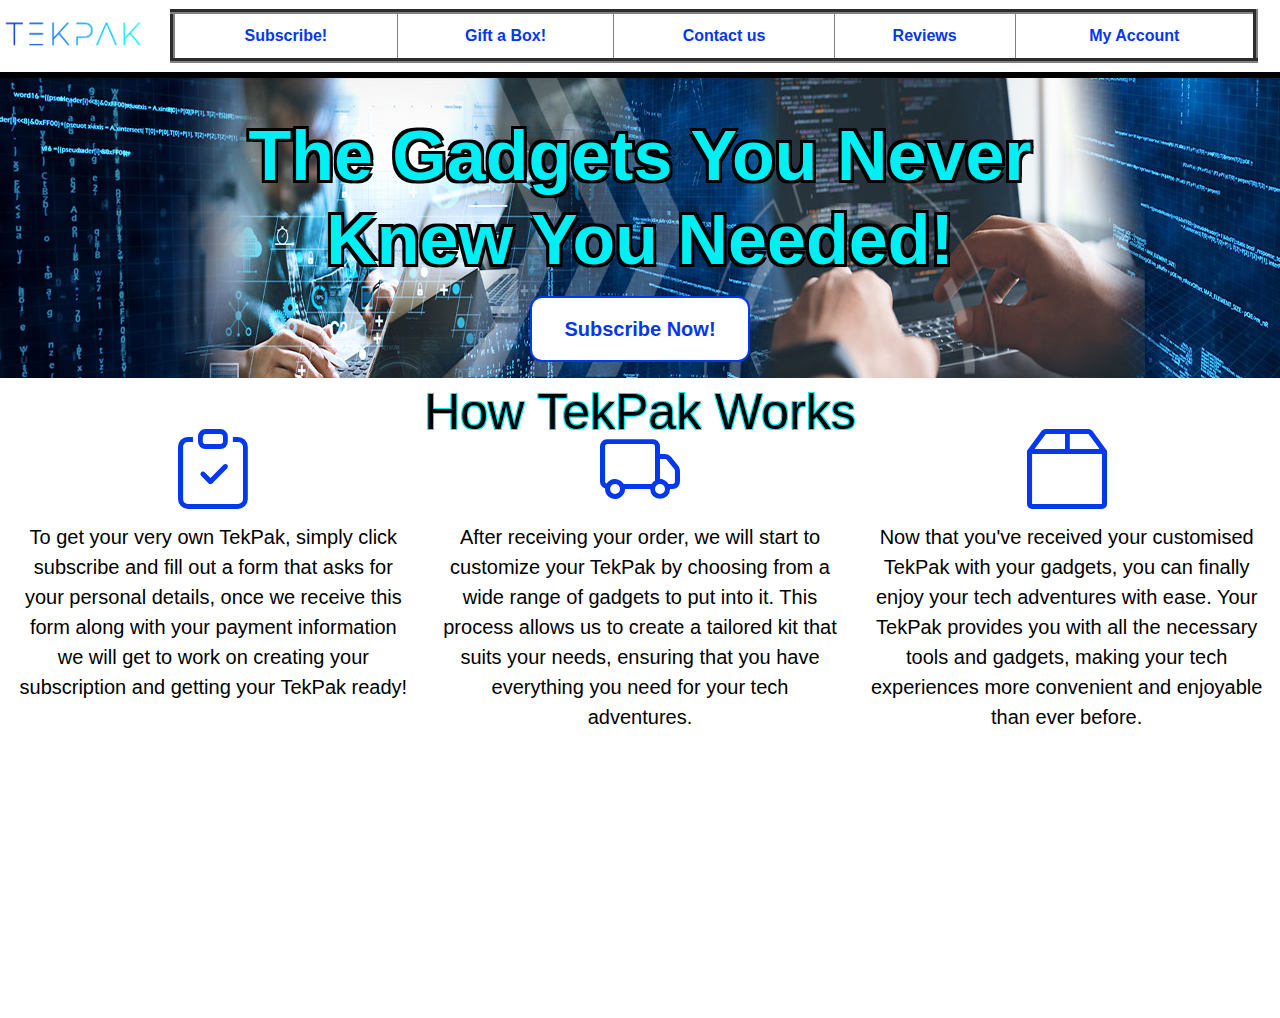
<file: index.html>
<!doctype html>
<html lang="en">
<head>  
    <meta charset="utf-8">
    <meta name="viewport" content="width=device-width, initial-scale=1, shrink-to-fit=no">
    <meta name="description" content="Monthly subscription box with useful gadgets that make your technology experience so much more enjoyable!">
    <meta name="keywords" content="gadgets, TekPak, tech, ">
	<link rel="stylesheet" href="https://stackpath.bootstrapcdn.com/bootstrap/4.5.0/css/bootstrap.min.css">
    <link rel="stylesheet" href = "stylesheet.css">
    <link rel="stylesheet" href="https://cdn.jsdelivr.net/npm/bootstrap-icons@1.10.3/font/bootstrap-icons.css">
</head>

<title>TekPak Home Page</title>

<!--Top logo and nav-->
<body>
	<div class="logo-table-wrapper">
		<br><br><br>
        <!--logo-->
        <a href="TekPakHomePage.html">
            <img src="nobglogo.png" class="rounded" width="150" height="40" alt="TekPak Logo">
        </a>
        <!--nav panel-->
        <table border=5 cellpadding=10 cellspacing=20 width="85%">   
			<tr>
                <th colspan=4 align=center><strong><a href="subscribe.html"><center>Subscribe!</center></a></strong></th>
                <th colspan=4 align=center><strong><a href="gift.html"><center>Gift a Box!</center></a></strong></th>
                <th colspan=4 align=center><strong><a href="contact.html"><center>Contact us</center></a></strong></th>
                <th colspan=4 align=center><strong><a href="reviews.html"><center>Reviews</center></a></strong></th>
                <th colspan=4 align=center><strong><a href="account.html"><center>My Account</center></a></strong></th>
            </tr>
        </table>
	</div>
    
    <!--horizontal line-->
    <hr>
    
    <!--photo-->
    <img src="techphoto3.jpeg"  width="100%" height="300" alt="tech picture">
    
    <!--text on photo-->
    <div class = "gadgetpos">
        <div class="strokeme">
            <div class="centered">
                <h1><b><center>The Gadgets You Never<br>Knew You Needed!</center></b></h1>
            </div>
        </div>
    </div>   

    <!--Subscribe Button-->
    <center>
        <a href="subscribe.html"><button class="buttons buttonsub"><b>Subscribe Now!</b></button></a>
    </center>   

    <div class="works">
    <h2>How TekPak Works</h2>
    </div>

    <!--Bootstrap Icons-->
    <div class="rowwrap">
        <div class="row" >

            <!--Bootsrap Form Icon-->
            <div class="col text-center">
                <div class="iconformat">
                    <div clas="formpos">
                        <i class="bi bi-clipboard-check"></i>
                    </div>
                </div>
            </div>

            <!--Bootstrap Truck Icon-->
            <div class="col text-center">
                <div class="iconformat">
                    <div clas="truckpos">
                        <i class="bi bi-truck"></i>
                    </div>
                </div>
            </div>

            <!--Bootstrap Box Icon-->
            <div class="col text-center">
                <div class="iconformat">
                    <div clas="boxpos">
                        <i class="bi bi-box2"></i>
                    </div>
                </div>
            </div>

        </div>
    </div>

    <!--Text Under Icons Icons-->
    <div class="rowwrap">
        <div class="row">

            <!--Text under Form Icon-->
            <div class="col text-center">
                <div class="icontext">
                    <p>To get your very own TekPak, simply click subscribe and fill out a form that asks for your personal details, once we receive this form along with your payment information we will get to work on creating your subscription and getting your TekPak ready!</p>
                </div>
            </div>

            <!--Text under Truck Icon-->
            <div class="col text-center">
                <div class="icontext">
                    <p>After receiving your order, we will start to customize your TekPak by choosing from a wide range of gadgets to put into it. This process allows us to create a tailored kit that suits your needs, ensuring that you have everything you need for your tech adventures.</p>
                </div>
            </div>

            <!--Text Under Box Icon-->
            <div class="col text-center">
                <div class="icontext">
                    <p>Now that you've received your customised TekPak with your gadgets, you can finally enjoy your tech adventures with ease. Your TekPak provides you with all the necessary tools and gadgets, making your tech experiences more convenient and enjoyable than ever before.</p>
                </div>
            </div>

        </div>
    </div>


    <!-- Bootstrap JS Bundle with Popper -->
    <script src="https://cdn.jsdelivr.net/npm/bootstrap@5.0.2/dist/js/bootstrap.bundle.min.js"></script>
</body>
</html>
</file>
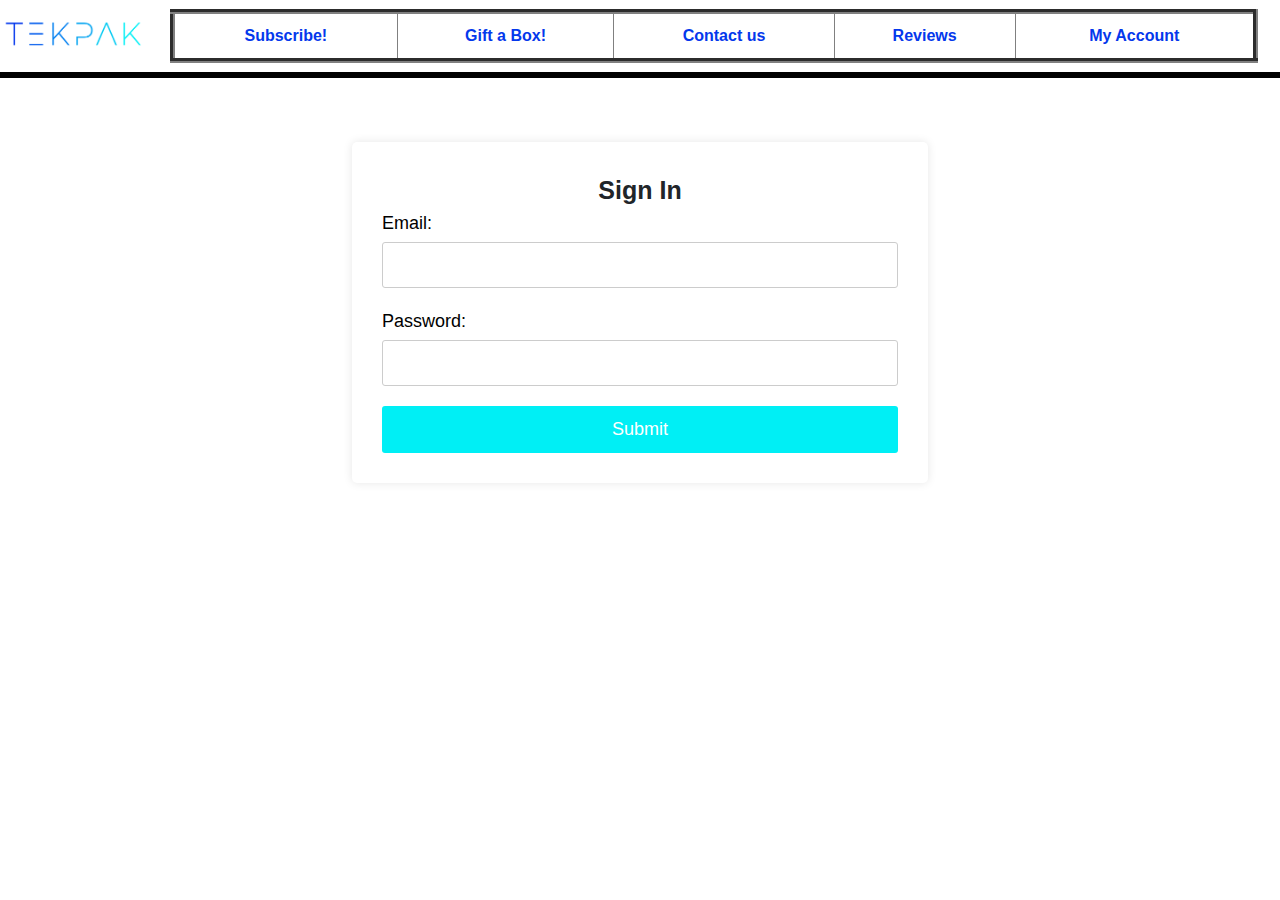
<file: account.html>
<!doctype html>
<html lang="en">
<head>  
    <meta charset="utf-8">
    <meta name="viewport" content="width=device-width, initial-scale=1, shrink-to-fit=no">
	<link rel="stylesheet" href="https://stackpath.bootstrapcdn.com/bootstrap/4.5.0/css/bootstrap.min.css">
    <link rel="stylesheet" href = "stylesheet.css">
    <link rel="stylesheet" href="https://cdn.jsdelivr.net/npm/bootstrap-icons@1.10.3/font/bootstrap-icons.css">
    <link rel="stylesheet" href="https://cdnjs.cloudflare.com/ajax/libs/font-awesome/5.13.0/css/all.min.css">
</head>

<title>TekPak Home Page</title>

<!--Top logo and nav-->
<body>
	<div class="logo-table-wrapper">
		<br><br><br>
        <!--logo-->
        <a href="TekPakHomePage.html">
            <img src="nobglogo.png" class="rounded" width="150" height="40" alt="TekPak Logo">
        </a>
        <!--nav panel-->
        <table border=5 cellpadding=10 cellspacing=20 width="85%">   
			<tr>
                <th colspan=4 align=center><strong><a href="subscribe.html"><center>Subscribe!</center></a></strong></th>
                <th colspan=4 align=center><strong><a href="gift.html"><center>Gift a Box!</center></a></strong></th>
                <th colspan=4 align=center><strong><a href="contact.html"><center>Contact us</center></a></strong></th>
                <th colspan=4 align=center><strong><a href="reviews.html"><center>Reviews</center></a></strong></th>
                <th colspan=4 align=center><strong><a href="account.html"><center>My Account</center></a></strong></th>
            </tr>
        </table>
	</div>
    
    <!--horizontal line-->
    <hr>

    <!--Contact Form-->
    <form class="login-form" action="#" method="POST">
        <center>
        <div class="contacth1">
        <b>Sign In</b>
        </div>
        </center>
      <div class="form-group">
        <label for="email">Email:</label>
        <input type="email" id="email" name="email" required>
      </div>
      <div class="form-group">
        <label for="Password" >Password:</label>
        <input type="password" id="Password" name="Password" required>
      </div>
      <button type="submit" class="submit-button">Submit</button>
    </form>
  </body>
</html>
</file>
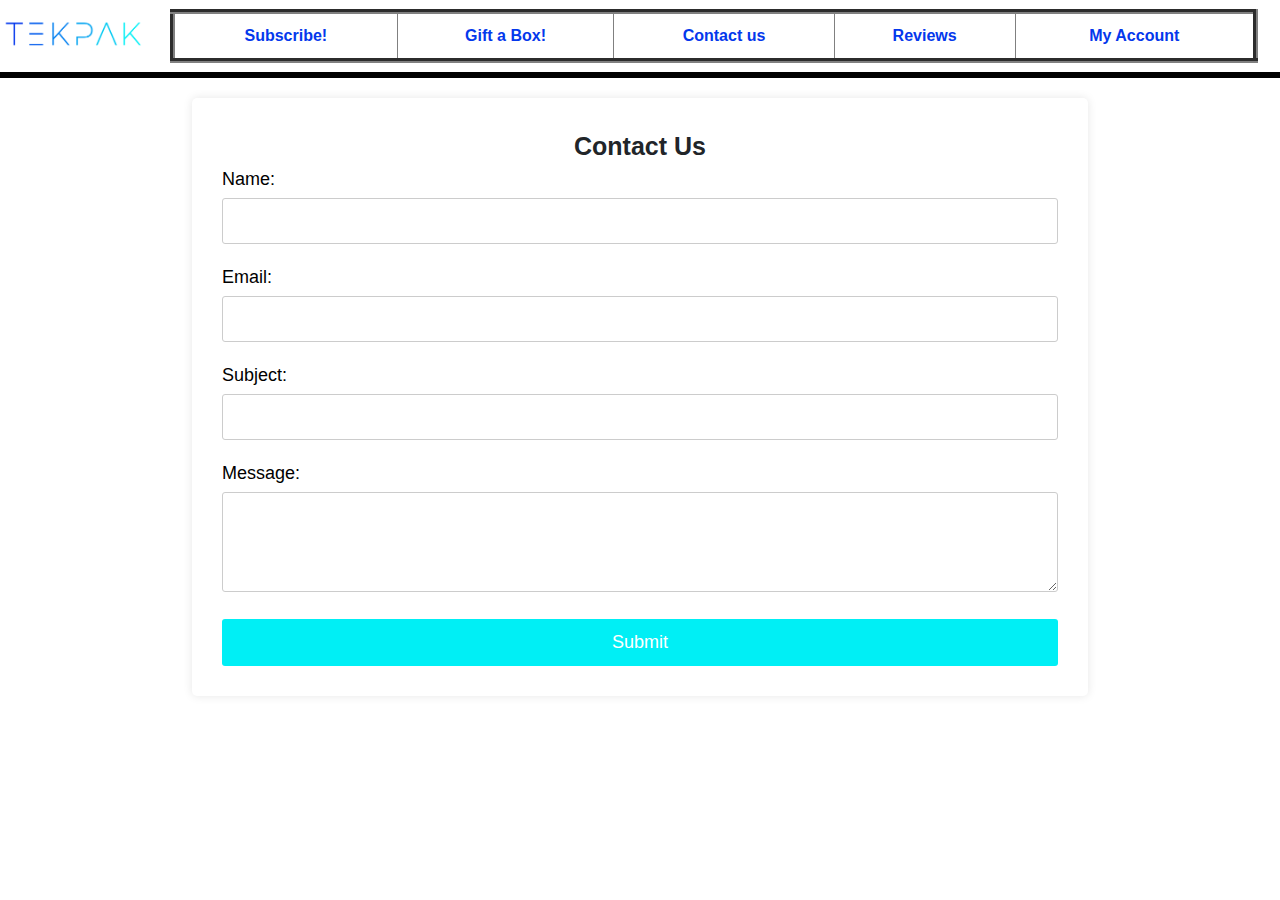
<file: contact.html>
<!doctype html>
<html lang="en">
<head>  
    <meta charset="utf-8">
    <meta name="viewport" content="width=device-width, initial-scale=1, shrink-to-fit=no">
	<link rel="stylesheet" href="https://stackpath.bootstrapcdn.com/bootstrap/4.5.0/css/bootstrap.min.css">
    <link rel="stylesheet" href = "stylesheet.css">
    <link rel="stylesheet" href="https://cdn.jsdelivr.net/npm/bootstrap-icons@1.10.3/font/bootstrap-icons.css">
</head>

<title>TekPak Home Page</title>

<!--Top logo and nav-->
<body>
	<div class="logo-table-wrapper">
		<br><br><br>
        <!--logo-->
        <a href="TekPakHomePage.html">
            <img src="nobglogo.png" class="rounded" width="150" height="40" alt="TekPak Logo">
        </a>
        <!--nav panel-->
        <table border=5 cellpadding=10 cellspacing=20 width="85%">   
			<tr>
                <th colspan=4 align=center><strong><a href="subscribe.html"><center>Subscribe!</center></a></strong></th>
                <th colspan=4 align=center><strong><a href="gift.html"><center>Gift a Box!</center></a></strong></th>
                <th colspan=4 align=center><strong><a href="contact.html"><center>Contact us</center></a></strong></th>
                <th colspan=4 align=center><strong><a href="reviews.html"><center>Reviews</center></a></strong></th>
                <th colspan=4 align=center><strong><a href="account.html"><center>My Account</center></a></strong></th>
            </tr>
        </table>
	</div>
    
    <!--horizontal line-->
    <hr>

    <!--Contact Form-->
    <form class="contact-form" action="#" method="POST">
        <center>
        <div class="contacth1">
        <b>Contact Us</b>
        </div>
        </center>
      <div class="form-group">
        <label for="name">Name:</label>
        <input type="text" id="name" name="name" required>
      </div>
      <div class="form-group">
        <label for="email">Email:</label>
        <input type="email" id="email" name="email" required>
      </div>
      <div class="form-group">
        <label for="subject">Subject:</label>
        <input type="text" id="subject" name="subject" required>
      </div>
      <div class="form-group">
        <label for="message">Message:</label>
        <textarea id="message" name="message" required></textarea>
      </div>
      <button type="submit" class="submit-button">Submit</button>
    </form>
  </body>
</html>
</file>
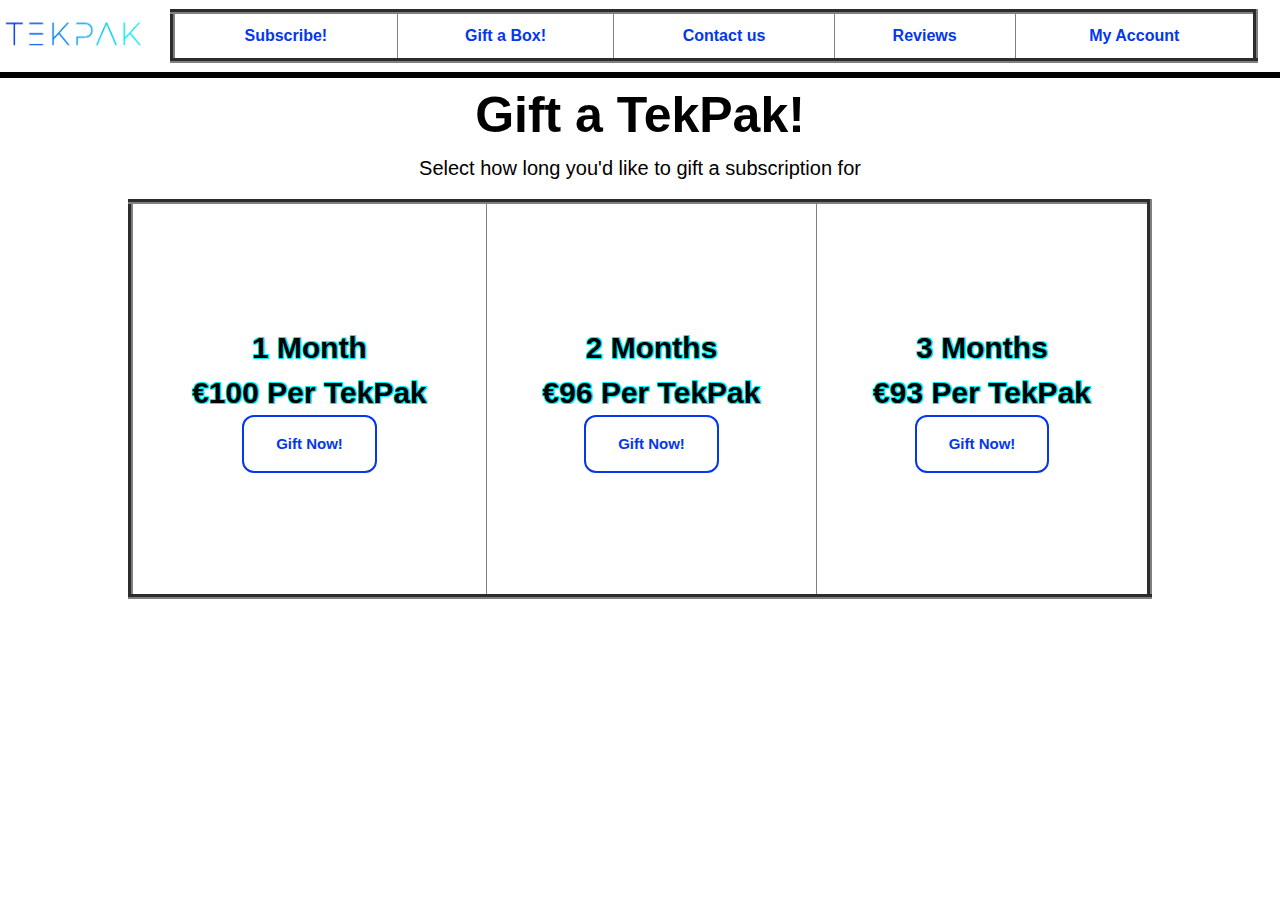
<file: gift.html>
<!doctype html>
<html lang="en">
<head>  
    <meta charset="utf-8">
    <meta name="viewport" content="width=device-width, initial-scale=1, shrink-to-fit=no">
	<link rel="stylesheet" href="https://stackpath.bootstrapcdn.com/bootstrap/4.5.0/css/bootstrap.min.css">
    <link rel="stylesheet" href = "stylesheet.css">
    <link rel="stylesheet" href="https://cdn.jsdelivr.net/npm/bootstrap-icons@1.10.3/font/bootstrap-icons.css">
</head>

<title>TekPak Home Page</title>

<!--Top logo and nav-->
<body>
	<div class="logo-table-wrapper">
		<br><br><br>
        <!--logo-->
        <a href="TekPakHomePage.html">
            <img src="nobglogo.png" class="rounded" width="150" height="40" alt="TekPak Logo">
        </a>
        <!--nav panel-->
        <table border=5 cellpadding=10 cellspacing=20 width="85%">   
			<tr>
                <th colspan=4 align=center><b><a href="subscribe.html"><center>Subscribe!</center></a></b></th>
                <th colspan=4 align=center><b><a href="gift.html"><center>Gift a Box!</center></a></b></th>
                <th colspan=4 align=center><b><a href="contact.html"><center>Contact us</center></a></b></th>
                <th colspan=4 align=center><b><a href="reviews.html"><center>Reviews</center></a></b></th>
                <th colspan=4 align=center><b><a href="account.html"><center>My Account</center></a></b></th>
            </tr>
        </table>
	</div>
    
    <!--horizontal line-->
    <hr>

    <!--Gift a TekPak!-->
    <center>
    <div class="titlesub"><b>Gift a TekPak!</b></div>
    </center>

    <center> 
        <p>Select how long you'd like to gift a subscription for</p>
    </center>

    <!--Selections-->
    <div class="gift-table-wrapper">
        <table border=5 cellpadding=10 cellspacing=20 width="80%">   
            <center>  
                <tr>
                    <th colspan=4 align=center>
                        <center>
                            <div class="h2forsub">
                                1 Month<br>
                                €100 Per TekPak<br>
                            </div>
                            <button class="sub2buttons buttonsub"><b>Gift Now!</b></button>
                        </center>
                    </th>
                    <th colspan=4 align=center>
                        <center>
                            <div class="h2forsub">
                                2 Months<br>
                                €96 Per TekPak<br>
                            </div>
                            <button class="sub2buttons buttonsub"><b>Gift Now!</b></button>
                        </center>
                    </th>
                    <th colspan=4 align=center>
                        <center>
                            <div class="h2forsub">
                                3 Months<br>
                                €93 Per TekPak<br>
                            </div>
                            <button class="sub2buttons buttonsub"><b>Gift Now!</b></button>
                        </center>
                    </th>
                </tr>
            </center>
        </table>
	</div>
    


<!-- Bootstrap JS Bundle with Popper -->
<script src="https://cdn.jsdelivr.net/npm/bootstrap@5.0.2/dist/js/bootstrap.bundle.min.js"></script>
</body>
</html>
</file>
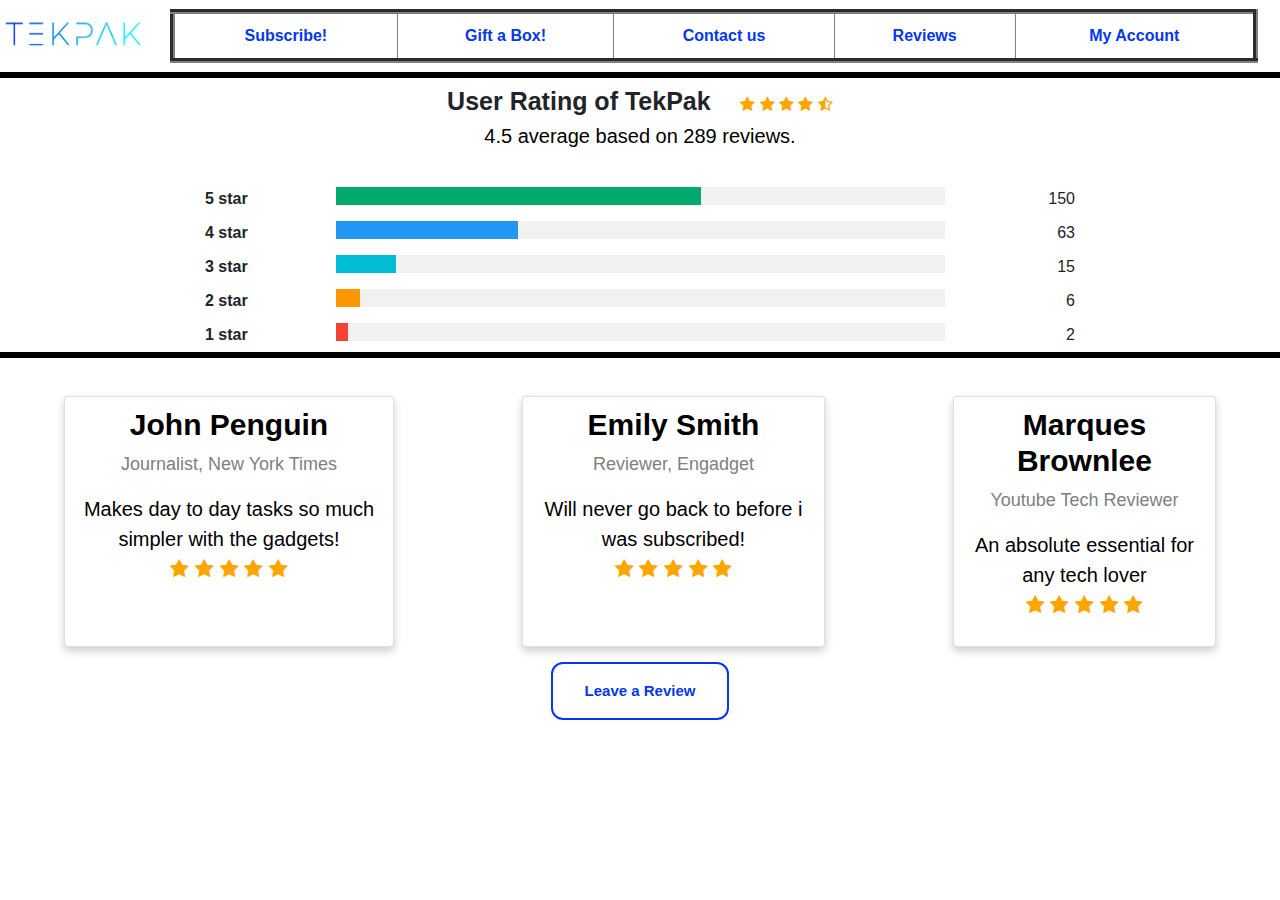
<file: reviews.html>
<!doctype html>
<html lang="en">
<head>  
    <meta charset="utf-8">
    <meta name="viewport" content="width=device-width, initial-scale=1, shrink-to-fit=no">
    <meta name="description" content="">
	<link rel="stylesheet" href="https://stackpath.bootstrapcdn.com/bootstrap/4.5.0/css/bootstrap.min.css">
    <link rel="stylesheet" href = "stylesheet.css">
    <link rel="stylesheet" href="https://cdn.jsdelivr.net/npm/bootstrap-icons@1.10.3/font/bootstrap-icons.css">
    <link rel="stylesheet" href="https://cdnjs.cloudflare.com/ajax/libs/font-awesome/4.7.0/css/font-awesome.min.css">
</head>

<title>TekPak Home Page</title>

<!--Top logo and nav-->
<body>
	<div class="logo-table-wrapper">
		<br><br><br>
        <!--logo-->
        <a href="TekPakHomePage.html">
            <img src="nobglogo.png" class="rounded" width="150" height="40" alt="TekPak Logo">
        </a>
        <!--nav panel-->
        <table border=5 cellpadding=10 cellspacing=20 width="85%">   
			<tr>
                <th colspan=4 align=center><strong><a href="subscribe.html"><center>Subscribe!</center></a></strong></th>
                <th colspan=4 align=center><strong><a href="gift.html"><center>Gift a Box!</center></a></strong></th>
                <th colspan=4 align=center><strong><a href="contact.html"><center>Contact us</center></a></strong></th>
                <th colspan=4 align=center><strong><a href="reviews.html"><center>Reviews</center></a></strong></th>
                <th colspan=4 align=center><strong><a href="account.html"><center>My Account</center></a></strong></th>
            </tr>
        </table>
	</div>
    
    <!--horizontal line-->
    <hr>

    <div class="reviews">
        <center>
            <span class="heading"><b>User Rating of TekPak</b></span>
            <span class="fa fa-star checked"></span>
            <span class="fa fa-star checked"></span>
            <span class="fa fa-star checked"></span>
            <span class="fa fa-star checked"></span>
            <span class="fa fa-star-half-full checked"></span>
            <p>4.5 average based on 289 reviews.</p>
        </center>
    </div>

    

    <!--Title with stars-->
    <div class="reviews">  
        <div class="row">
            <div class="side">
                <div><b>5 star</b></div>
            </div>
            <div class="middle">
                <div class="bar-container">
                <div class="bar-5"></div>
                </div>
            </div>
            <div class="side right">
                <div>150</div>
            </div>
            <div class="side">
                <div><b>4 star</b></div>
            </div>
            <div class="middle">
                <div class="bar-container">
                <div class="bar-4"></div>
                </div>
            </div>
            <div class="side right">
                <div>63</div>
            </div>
            <div class="side">
                <div><b>3 star</b></div>
            </div>
            <div class="middle">
                <div class="bar-container">
                <div class="bar-3"></div>
                </div>
            </div>
            <div class="side right">
                <div>15</div>
            </div>
            <div class="side">
                <div><b>2 star</b></div>
            </div>
            <div class="middle">
                <div class="bar-container">
                <div class="bar-2"></div>
                </div>
            </div>
            <div class="side right">
                <div>6</div>
            </div>
            <div class="side">
                <div><b>1 star</b></div>
            </div>
            <div class="middle">
                <div class="bar-container">
                <div class="bar-1"></div>
                </div>
            </div>
            <div class="side right">
                <div>2</div>
            </div>
        </div>
    </div>

    <hr>

    <!--individual reviews-->

    <div class="reviewsec">
        <div class="card">
            <h1>John Penguin</h1>
            <p class="title">Journalist, New York Times</p>
                <p>Makes day to day tasks so much simpler with the gadgets!<br>
                    <span class="fa fa-star checked"></span>
                    <span class="fa fa-star checked"></span>
                    <span class="fa fa-star checked"></span>
                    <span class="fa fa-star checked"></span>
                    <span class="fa fa-star checked"></span>
                </p>  
        </div>

        <div class="card">
            <h1>Emily Smith</h1>
            <p class="title">Reviewer, Engadget</p>
                <p>Will never go back to before i was subscribed!<br>
                    <span class="fa fa-star checked"></span>
                    <span class="fa fa-star checked"></span>
                    <span class="fa fa-star checked"></span>
                    <span class="fa fa-star checked"></span>
                    <span class="fa fa-star checked"></span>
                </p>  
        </div>

        <div class="card">
            <h1>Marques Brownlee</h1>
            <p class="title">Youtube Tech Reviewer</p>
                <p>An absolute essential for any tech lover<br>
                    <span class="fa fa-star checked"></span>
                    <span class="fa fa-star checked"></span>
                    <span class="fa fa-star checked"></span>
                    <span class="fa fa-star checked"></span>
                    <span class="fa fa-star checked"></span>
                </p>  
        </div>

    </div>

    <center>
        <button class="reviewbutton buttonsub"><b>Leave a Review</b></button>
    </center>

</body>
</html>
</file>
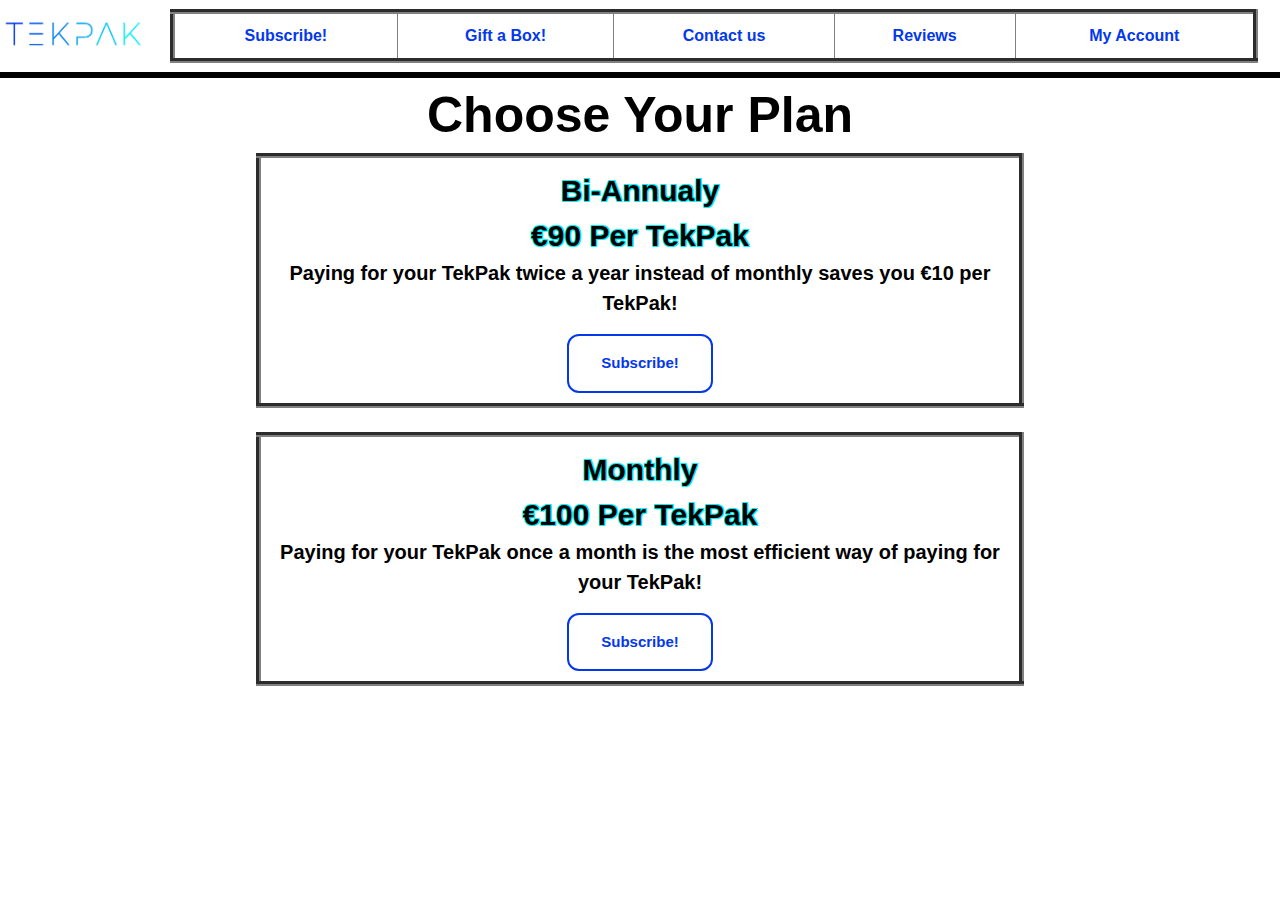
<file: subscribe.html>
<!doctype html>
<html lang="en">
<head>  
    <meta charset="utf-8">
    <meta name="viewport" content="width=device-width, initial-scale=1, shrink-to-fit=no">
	<link rel="stylesheet" href="https://stackpath.bootstrapcdn.com/bootstrap/4.5.0/css/bootstrap.min.css">
    <link rel="stylesheet" href = "stylesheet.css">
    <link rel="stylesheet" href="https://cdn.jsdelivr.net/npm/bootstrap-icons@1.10.3/font/bootstrap-icons.css">
</head>

<title>TekPak Home Page</title>

<!--Top logo and nav-->
<body>
	<div class="logo-table-wrapper">
		<br><br><br>
        <!--logo-->
        <a href="TekPakHomePage.html">
            <img src="nobglogo.png" class="rounded" width="150" height="40" alt="TekPak Logo">
        </a>
        <!--nav panel-->
        <table border=5 cellpadding=10 cellspacing=20 width="85%">   
			<tr>
                <th colspan=4 align=center><b><a href="subscribe.html"><center>Subscribe!</center></a></b></th>
                <th colspan=4 align=center><b><a href="gift.html"><center>Gift a Box!</center></a></b></th>
                <th colspan=4 align=center><b><a href="contact.html"><center>Contact us</center></a></b></th>
                <th colspan=4 align=center><b><a href="reviews.html"><center>Reviews</center></a></b></th>
                <th colspan=4 align=center><b><a href="account.html"><center>My Account</center></a></b></th>
            </tr>
        </table>
	</div>
    
    <!--horizontal line-->
    <hr>

    <!--Choose Your Plan-->
    <center>
    <div class="titlesub"><b>Choose Your Plan</b></div>
    </center>

    <!--Bi-Annual Box-->
    <center>
    <table border=5 cellpadding=10 cellspacing=20 width="60%">   
        <tr>
            <th colspan=4 align=center>
                <center>
                    <div class="h2forsub">
                        Bi-Annualy<br>€90 Per TekPak
                    </div>
                    <br><p>Paying for your TekPak twice a year instead of monthly saves you €10 per TekPak!</p>
                    <button class="sub2buttons buttonsub"><b>Subscribe!</b></button>
                </center>
            </th>
        </tr>
    </table>
    </center>

    <br>

    <!--Monthly Box-->
    <center>
        <table border=5 cellpadding=10 cellspacing=20 width="60%">   
            <tr>
                <th colspan=4 align=center>
                    <center>
                        <div class="h2forsub">
                            Monthly<br>€100 Per TekPak
                        </div>
                        <br><p>Paying for your TekPak once a month is the most efficient way of paying for your TekPak!</p>
                        <button class="sub2buttons buttonsub"><b>Subscribe!</b></button>
                    </center>
                </th>
            </tr>
        </table>
    </center>


<!-- Bootstrap JS Bundle with Popper -->
<script src="https://cdn.jsdelivr.net/npm/bootstrap@5.0.2/dist/js/bootstrap.bundle.min.js"></script>
</body>
</html>
</file>
<file: stylesheet.css>
p {
		font-family:Arial, Helvetica, sans-serif;
       font-size: 20px;
       color: #000000;
    }
	
	body {
		background-color: rgb(255, 255, 255);
		margin: 0;
		padding: 0;
	}

	h1 {
		color: #00EFF5;
		margin-left: 0px;
		font-size: 70px;
		display:inline;
	}

	.my-button {
		background-color: #00EFF5;
		color: white;
	}

	.logo-table-wrapper {
		display: flex;
		align-items: center;
	}
	.logo-table-wrapper table {
		margin-left: 20px;
	}

	.gift-table-wrapper {
		display: flex;
	}

	.gift-table-wrapper table {
		margin-left: 10%;
		margin-top: 0%;
		height: 400px;
	}

	a:link {
		color: #0438EC; 
		background-color: transparent; 
		text-decoration: none;
	  }
	
	.container {
		position: relative;
		text-align: center;
		color: #00EFF5;
		margin: 0%;
	  }

	.centered {
		position: relative;
		top: 50%;
		left: 50%;
		transform: translate(-50%, -50%);
	  }

	.strokeme {
		text-shadow: -3px -3px 0 #000, 3px -3px 0 #000, -3px 3px 0 #000, 3px 3px 0 #000;
	  }
	  
	hr {
		height: 5px;
		background-color: black;
		margin: 0%;
	}

	.gadgetpos {
		position:relative; 
		top:-180px;
	}

	.iconformat {
		font-size: 80px;
		color: #0438EC;
		position: relative;
		top: -260px;
	}

/*  .formpos {
		padding-right: 0px;
	}

	.truckpos {
		right: 50%;
	}

	.boxpos {
		left: 66.5%;
	}   */

	.rowwrap {
		align-items: center;
		width: 100%;
		padding: 0 px;
		margin: 0%;
	}

	.icontext {
		position: relative;
		top: -270px;
		margin-bottom: 0%;
		margin-right: 0px;
		margin-left: 0%;
		margin: 0px;
	}

	.buttons {
		background-color: #00EFF5;
		border: none;
		color: white;
		padding: 16px 32px;
		text-align: center;
		font-size: 20px;
		transition-duration: 0.4s;
		cursor: pointer;
		position: relative;
		top: -250px;
		border-radius: 12px;
	  }
	
	.buttonsub {
		background-color: white; 
		color: #0438EC; 
		border: 2px solid #0438EC;
	  }
	  
	.buttonsub:hover {
		background-color: #00EFF5;
		color: #0438EC;
	  }

	h2 {
		color: #000000;
		margin-left: 0px;
		font-size: 50px;
		display:inline;	
		font-style: bold;
		text-shadow: -1px -1px 0 #00EFF5, 1px -1px 0 #00EFF5, -1px 1px 0 #00EFF5, 1px 1px 0 #00EFF5;
	}

	.works {
		position: relative;
		top: -230px;
		text-align: center;
	}

	.sub2buttons {
		background-color: #ffffff;
		color: #0438EC;
		padding: 16px 32px;
		text-align: center;
		font-size: 15px;
		transition-duration: 0.4s;
		cursor: pointer;
		position: relative;
		top: 0px;
		border-radius: 12px;
	  }

	.h2forsub {
		color: #000000;
		margin-left: 0px;
		font-size: 30px;
		display:inline;	
		font-style: bold;
		text-shadow: -1px -1px 0 #00EFF5, 1px -1px 0 #00EFF5, -1px 1px 0 #00EFF5, 1px 1px 0 #00EFF5;
	}

	.titlesub {
		color: #000000;
		margin-left: 0px;
		font-size: 50px;
		display:inline;	
		font-style: bold;
	}

	/*contact form*/

	.contact-form {
		width: 70%;
		margin: 50px auto;
		margin-top: 20px;
		margin-bottom: 0px;
		padding: 30px;
		border-radius: 5px;
		background-color: #fff;
		box-shadow: 0px 0px 10px rgba(0, 0, 0, 0.1);
	}

	.contact-form h2 {
		text-align: center;
		font-size: 28px;
		margin-bottom: 30px;
		color: #000000;
		}

	.form-group {
		margin-bottom: 20px;
	}

	.form-group label {
		display: block;
		margin-bottom: 5px;
		color: #000000;
		font-size: 18px;
	}

	.form-group input,
	.form-group textarea {
		width: 100%;
		padding: 10px;
		border: 1px solid #ccc;
		border-radius: 3px;
		font-size: 16px;
	}

	.form-group textarea {
		height: 100px;
	}

	.submit-button {
		display: block;
		width: 100%;
		padding: 10px;
		border: none;
		border-radius: 3px;
		background-color: #00EFF5;
		color: #fff;
		font-size: 18px;
		cursor: pointer;
		transition: background-color 0.2s ease-in-out;
	}

	.submit-button:hover {
		background-color: #0438EC;
	}

	.contacth1 {
    	font-size: 25px;
    	font-style: bold;
	}

	.row {
		margin-right: 0%;
		margin-left: 0%;
		margin-bottom: 0%;
	}

	.login-form {
		width: 45%;
		margin: 50px auto;
		margin-top: 5%;
		margin-bottom: 0px;
		padding: 30px;
		border-radius: 5px;
		background-color: #fff;
		box-shadow: 0px 0px 10px rgba(0, 0, 0, 0.1);
	}

	.login-form h2 {
		text-align: center;
		font-size: 28px;
		margin-bottom: 30px;
		color: #000000;
		}

	/*Reviews*/
	* {
		box-sizing: border-box;
		}

	.heading {
		font-size: 25px;
		margin-right: 25px;
		}

	.fa {
		font-size: 25px;
		}

	.checked {
		color: orange;
		}

	/* Three column layout */
	.side {
		float: left;
		width: 15%;
		margin-top: 10px;
		}

	.middle {
		float: left;
		width: 70%;
		margin-top: 10px;
		}

	/* Place text to the right */
	.right {
		text-align: right;
		}

	/* Clear floats after the columns */
	.row:after {
		content: "";
		display: table;
		clear: both;
		}

	/* The bar container */
	.bar-container {
		width: 100%;
		background-color: #f1f1f1;
		text-align: center;
		color: white;
		}

	/* Individual bars */
	.bar-5 {width: 60%; height: 18px; background-color: #04AA6D;}
	.bar-4 {width: 30%; height: 18px; background-color: #2196F3;}
	.bar-3 {width: 10%; height: 18px; background-color: #00bcd4;}
	.bar-2 {width: 4%; height: 18px; background-color: #ff9800;}
	.bar-1 {width: 2%; height: 18px; background-color: #f44336;}

	/* Responsive layout - make the columns stack on top of each other instead of next to each other */
	@media (max-width: 400px) {
	.side, .middle {
		width: 100%;
	}
	/* Hide the right column on small screens */
	.right {
		display: none;
	}
	}	

	.reviews {
		font-family: Arial;
		margin: 0 auto; /* Center website */
		padding: 5px;
		margin-left: 200px;
		margin-right: 200px;
	}

	ul {
      list-style-type: none;
      margin: 0;
      padding: 0;
    }
    li {
      background-color: #fff;
      border: 1px solid #ccc;
      padding: 20px;
      margin-bottom: 30px;
      box-shadow: 2px 2px 4px rgba(0,0,0,0.3);
    }
	.card {
		box-shadow: 0 4px 8px 0 rgba(0, 0, 0, 0.2);
		max-width: 330px;
		margin: 5%;
		text-align: center;
		font-family: arial;
		padding: 10px;
		margin-bottom: 0%;
		margin-top: 3%;
	  }
	  
	.title {
		color: grey;
		font-size: 18px;
	  }
	
	.card h1{
		font-size: 30px;
		color: #000;
		font-weight: bold;
	}

	.reviewsec{
		display: flex;
	}

	.stars{
		display: flex;
		text-align: center;
		position: relative;
	}

	.reviewbutton {
		background-color: #ffffff;
		color: #0438EC;
		padding: 16px 32px;
		text-align: center;
		font-size: 15px;
		transition-duration: 0.4s;
		cursor: pointer;
		position: relative;
		top: 0px;
		border-radius: 12px;
		margin: 15px;
	  }
</file>
